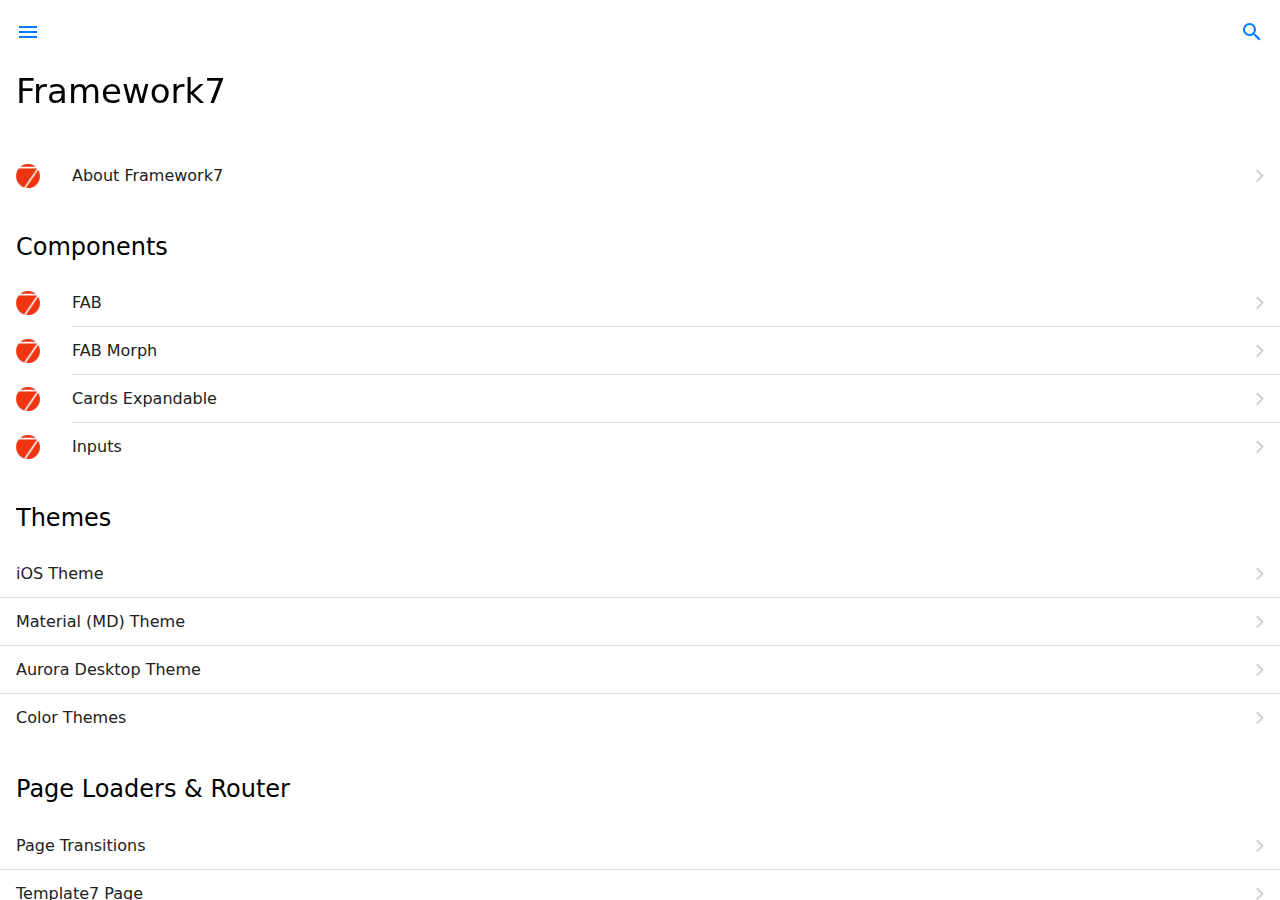
<file: index.html>
<!DOCTYPE html>
<html lang="en">
<head>
  <meta charset="UTF-8">
  <meta name="viewport" content="width=device-width, initial-scale=1, maximum-scale=1, minimum-scale=1, user-scalable=no, viewport-fit=cover">
  <meta name="apple-mobile-web-app-capable" content="yes">
  <meta name="apple-mobile-web-app-status-bar-style" content="black-translucent">
  <meta name="theme-color" content="#2196f3">
  <meta http-equiv="Content-Security-Policy" content="default-src * 'self' 'unsafe-inline' 'unsafe-eval' data: gap:">
  <title>Framework7</title>
  <link rel="stylesheet" href="css/framework7.bundle.min.css">
  <link rel="stylesheet" href="css/app.css">
  <link rel="apple-touch-icon" href="img/f7-icon-square.png">
  <link rel="icon" href="img/f7-icon.png">
</head>
<body>
  <div id="app">
    <div class="panel panel-left panel-cover panel-resizable panel-init">
      <div class="page">
        <div class="page-content">
         
          <div class="block-title">Left Panel</div>
          <div class="block">
            <p>This is a left side panel. You can close it by clicking outsite or on this link: <a href="#" class="panel-close">close me</a>. You can put here anything, even another isolated view like in <a href="#" data-panel="right" class="panel-open">Right Panel</a></p>
          </div>
          <div class="block-title">Main View Navigation</div>
          <div class="list links-list">
            <ul>
              <li>
                <a href="/accordion/" class="panel-close">Accordion</a>
              </li>
              <li>
                <a href="/action-sheet/" class="panel-close">Action Sheet</a>
              </li>
              <li>
                <a href="/badge/" class="panel-close">Badge</a>
              </li>
              <li>
                <a href="/buttons/" class="panel-close">Buttons</a>
              </li>
              <li>
                <a href="/cards/" class="panel-close">Cards</a>
              </li>
              <li>
                <a href="/checkbox/" class="panel-close">Checkbox</a>
              </li>
              <li>
                <a href="/chips/" class="panel-close">Chips/Tags</a>
              </li>
              <li>
                <a href="/contacts-list/" class="panel-close">Contacts List</a>
              </li>
              <li>
                <a href="/data-table/" class="panel-close">Data Table</a>
              </li>
            </ul>
          </div>
          <div class="block">
            <p>Lorem ipsum dolor sit amet, consectetur adipiscing elit. Suspendisse faucibus mauris leo, eu bibendum neque congue non. Ut leo mauris, eleifend eu commodo a, egestas ac urna. Maecenas in lacus faucibus, viverra ipsum pulvinar, molestie arcu. Etiam lacinia venenatis dignissim. Suspendisse non nisl semper tellus malesuada suscipit eu et eros. Nulla eu enim quis quam elementum vulputate. Mauris ornare consequat nunc viverra pellentesque. Aenean semper eu massa sit amet aliquam. Integer et neque sed libero mollis elementum at vitae ligula. Vestibulum pharetra sed libero sed porttitor. Suspendisse a faucibus lectus.</p>
            <p>Duis ut mauris sollicitudin, venenatis nisi sed, luctus ligula. Phasellus blandit nisl ut lorem semper pharetra. Nullam tortor nibh, suscipit in consequat vel, feugiat sed quam. Nam risus libero, auctor vel tristique ac, malesuada ut ante. Sed molestie, est in eleifend sagittis, leo tortor ullamcorper erat, at vulputate eros sapien nec libero. Mauris dapibus laoreet nibh quis bibendum. Fusce dolor sem, suscipit in iaculis id, pharetra at urna. Pellentesque tempor congue massa quis faucibus. Vestibulum nunc eros, convallis blandit dui sit amet, gravida adipiscing libero.</p>
          </div>
        </div>
      </div>
    </div>
    <div class="panel panel-right panel-reveal panel-resizable panel-init">
      <div class="view view-init view-right" data-name="right" data-url="/">
        <div class="page">
          <div class="navbar">
            <div class="navbar-bg"></div>
            <div class="navbar-inner sliding">
              <div class="title">Right Panel</div>
            </div>
          </div>
          <div class="page-content">
            <div class="block">
              <p>This is a right side panel. You can close it by clicking outsite or on this link: <a href="#" class="panel-close">close me</a>. You can put here anything, even another isolated view.</p>
            </div>
            <div class="block-title">Panel Navigation</div>
            <div class="list links-list">
              <ul>
                <li><a href="/panel-right-1/">Right panel page 1</a></li>
                <li><a href="/panel-right-2/">Right panel page 2</a></li>
              </ul>
            </div>
          </div>
        </div>
      </div>
    </div>
    <div class="view view-main view-init safe-areas" data-master-detail-breakpoint="800" data-url="/">
      <div class="page page-home">
        <div class="navbar navbar-large navbar-transparent">
          <div class="navbar-bg"></div>
          <div class="navbar-inner">
            <div class="left">
              <a href="#" class="link icon-only panel-open" data-panel="left">
                <i class="icon f7-icons if-not-md">menu</i>
                <i class="icon material-icons md-only">menu</i>
              </a>
            </div>
            <div class="title sliding">Framework7</div>
            <div class="right">
              <a class="link icon-only searchbar-enable" data-searchbar=".searchbar-components">
                <i class="icon f7-icons if-not-md">search</i>
                <i class="icon material-icons md-only">search</i>
              </a>
            </div>
            <div class="title-large">
              <div class="title-large-text">Framework7</div>
            </div>
            <form data-search-container=".components-list" data-search-in="a" class="searchbar searchbar-expandable searchbar-components searchbar-init">
              <div class="searchbar-inner">
                <div class="searchbar-input-wrap">
                  <input type="search" placeholder="Search components"/>
                  <i class="searchbar-icon"></i>
                  <span class="input-clear-button"></span>
                </div>
                <span class="searchbar-disable-button if-not-aurora">Cancel</span>
              </div>
            </form>
          </div>
        </div>
        
        <div class="page-content ptr-content">
          <div class="ptr-preloader">
            <div class="preloader"></div>
            <div class="ptr-arrow"></div>
          </div>
          <div class="list searchbar-hide-on-search">
            <ul>
              <li>
                <a class="item-content item-link" href="/about/">
                  <div class="item-media"><i class="icon icon-f7"></i></div>
                  <div class="item-inner">
                    <div class="item-title">About Framework7</div>
                  </div>
                </a>
              </li>
            </ul>
          </div>
          <div class="block-title block-title-medium searchbar-found">Components</div>
          <div class="list components-list searchbar-found">
            <ul>
               <!-- 
              <li>
                <a class="item-content item-link" href="/accordion/">
                  <div class="item-media"><i class="icon icon-f7"></i></div>
                  <div class="item-inner">
                    <div class="item-title">Accordion</div>
                  </div>
                </a>
              </li>
              <li>
                <a class="item-content item-link" href="/action-sheet/">
                  <div class="item-media"><i class="icon icon-f7"></i></div>
                  <div class="item-inner">
                    <div class="item-title">Action Sheet</div>
                  </div>
                </a>
              </li>
              <li>
                <a class="item-content item-link" href="/appbar/">
                  <div class="item-media"><i class="icon icon-f7"></i></div>
                  <div class="item-inner">
                    <div class="item-title">Appbar</div>
                  </div>
                </a>
              </li>
              <li>
                <a class="item-content item-link" href="/autocomplete/">
                  <div class="item-media"><i class="icon icon-f7"></i></div>
                  <div class="item-inner">
                    <div class="item-title">Autocomplete</div>
                  </div>
                </a>
              </li>
              <li>
                <a class="item-content item-link" href="/badge/">
                  <div class="item-media"><i class="icon icon-f7"></i></div>
                  <div class="item-inner">
                    <div class="item-title">Badge</div>
                  </div>
                </a>
              </li>
              <li>
                <a class="item-content item-link" href="/buttons/">
                  <div class="item-media"><i class="icon icon-f7"></i></div>
                  <div class="item-inner">
                    <div class="item-title">Buttons</div>
                  </div>
                </a>
              </li>
              <li>
                <a class="item-content item-link" href="/calendar/">
                  <div class="item-media"><i class="icon icon-f7"></i></div>
                  <div class="item-inner">
                    <div class="item-title">Calendar / Date Picker</div>
                  </div>
                </a>
              </li>
              <li>
                <a class="item-content item-link" href="/cards/">
                  <div class="item-media"><i class="icon icon-f7"></i></div>
                  <div class="item-inner">
                    <div class="item-title">Cards</div>
                  </div>
                </a>
              </li>
               <li>
                <a class="item-content item-link" href="/checkbox/">
                  <div class="item-media"><i class="icon icon-f7"></i></div>
                  <div class="item-inner">
                    <div class="item-title">Checkbox</div>
                  </div>
                </a>
              </li>
              <li>
                <a class="item-content item-link" href="/chips/">
                  <div class="item-media"><i class="icon icon-f7"></i></div>
                  <div class="item-inner">
                    <div class="item-title">Chips / Tags</div>
                  </div>
                </a>
              </li>
              <li>
                <a class="item-content item-link" href="/color-picker/">
                  <div class="item-media"><i class="icon icon-f7"></i></div>
                  <div class="item-inner">
                    <div class="item-title">Color Picker</div>
                  </div>
                </a>
              </li>
              <li>
                <a class="item-content item-link" href="/contacts-list/">
                  <div class="item-media"><i class="icon icon-f7"></i></div>
                  <div class="item-inner">
                    <div class="item-title">Contacts List</div>
                  </div>
                </a>
              </li>
              <li>
                <a class="item-content item-link" href="/content-block/">
                  <div class="item-media"><i class="icon icon-f7"></i></div>
                  <div class="item-inner">
                    <div class="item-title">Content Block</div>
                  </div>
                </a>
              </li>
              <li>
                <a class="item-content item-link" href="/data-table/">
                  <div class="item-media"><i class="icon icon-f7"></i></div>
                  <div class="item-inner">
                    <div class="item-title">Data Table</div>
                  </div>
                </a>
              </li>
              <li>
                <a class="item-content item-link" href="/dialog/">
                  <div class="item-media"><i class="icon icon-f7"></i></div>
                  <div class="item-inner">
                    <div class="item-title">Dialog</div>
                  </div>
                </a>
              </li>
              <li>
                <a class="item-content item-link" href="/elevation/">
                  <div class="item-media"><i class="icon icon-f7"></i></div>
                  <div class="item-inner">
                    <div class="item-title">Elevation</div>
                  </div>
                </a>
              </li>

              <li>
                <a class="item-content item-link" href="/form-storage/">
                  <div class="item-media"><i class="icon icon-f7"></i></div>
                  <div class="item-inner">
                    <div class="item-title">Form Storage</div>
                  </div>
                </a>
              </li>
              <li>
                <a class="item-content item-link" href="/gauge/">
                  <div class="item-media"><i class="icon icon-f7"></i></div>
                  <div class="item-inner">
                    <div class="item-title">Gauge</div>
                  </div>
                </a>
              </li>
              <li>
                <a class="item-content item-link" href="/grid/">
                  <div class="item-media"><i class="icon icon-f7"></i></div>
                  <div class="item-inner">
                    <div class="item-title">Grid / Layout Grid</div>
                  </div>
                </a>
              </li>
              <li>
                <a class="item-content item-link" href="/icons/">
                  <div class="item-media"><i class="icon icon-f7"></i></div>
                  <div class="item-inner">
                    <div class="item-title">Icons</div>
                  </div>
                </a>
              </li>
              <li>
                <a class="item-content item-link" href="/infinite-scroll/">
                  <div class="item-media"><i class="icon icon-f7"></i></div>
                  <div class="item-inner">
                    <div class="item-title">Infinite Scroll</div>
                  </div>
                </a>
              </li>
              
              <li>
                <a class="item-content item-link" href="/lazy-load/">
                  <div class="item-media"><i class="icon icon-f7"></i></div>
                  <div class="item-inner">
                    <div class="item-title">Lazy Load</div>
                  </div>
                </a>
              </li>
              <li>
                <a class="item-content item-link" href="/list/">
                  <div class="item-media"><i class="icon icon-f7"></i></div>
                  <div class="item-inner">
                    <div class="item-title">List View</div>
                  </div>
                </a>
              </li>
              <li>
                <a class="item-content item-link" href="/list-index/">
                  <div class="item-media"><i class="icon icon-f7"></i></div>
                  <div class="item-inner">
                    <div class="item-title">List Index</div>
                  </div>
                </a>
              </li>
              <li>
                <a class="item-content item-link" href="/login-screen/">
                  <div class="item-media"><i class="icon icon-f7"></i></div>
                  <div class="item-inner">
                    <div class="item-title">Login Screen</div>
                  </div>
                </a>
              </li>
              <li>
                  <a class="item-content item-link" href="/menu/">
                    <div class="item-media"><i class="icon icon-f7"></i></div>
                    <div class="item-inner">
                      <div class="item-title">Menu</div>
                    </div>
                  </a>
                </li>
              <li>
                <a class="item-content item-link" href="/messages/">
                  <div class="item-media"><i class="icon icon-f7"></i></div>
                  <div class="item-inner">
                    <div class="item-title">Messages</div>
                  </div>
                </a>
              </li>
              <li>
                <a class="item-content item-link" href="/navbar/">
                  <div class="item-media"><i class="icon icon-f7"></i></div>
                  <div class="item-inner">
                    <div class="item-title">Navbar</div>
                  </div>
                </a>
              </li>
              <li>
                <a class="item-content item-link" href="/notifications/">
                  <div class="item-media"><i class="icon icon-f7"></i></div>
                  <div class="item-inner">
                    <div class="item-title">Notifications</div>
                  </div>
                </a>
              </li>
              <li>
                <a class="item-content item-link" href="/panel/">
                  <div class="item-media"><i class="icon icon-f7"></i></div>
                  <div class="item-inner">
                    <div class="item-title">Panel / Side Panels</div>
                  </div>
                </a>
              </li>
              <li>
                <a class="item-content item-link" href="/photo-browser/">
                  <div class="item-media"><i class="icon icon-f7"></i></div>
                  <div class="item-inner">
                    <div class="item-title">Photo Browser</div>
                  </div>
                </a>
              </li>
              <li>
                <a class="item-content item-link" href="/picker/">
                  <div class="item-media"><i class="icon icon-f7"></i></div>
                  <div class="item-inner">
                    <div class="item-title">Picker</div>
                  </div>
                </a>
              </li>
              <li>
                <a class="item-content item-link" href="/popover/">
                  <div class="item-media"><i class="icon icon-f7"></i></div>
                  <div class="item-inner">
                    <div class="item-title">Popover</div>
                  </div>
                </a>
              </li>
              <li>
                <a class="item-content item-link" href="/popup/">
                  <div class="item-media"><i class="icon icon-f7"></i></div>
                  <div class="item-inner">
                    <div class="item-title">Popup</div>
                  </div>
                </a>
              </li>
              <li>
                <a class="item-content item-link" href="/preloader/">
                  <div class="item-media"><i class="icon icon-f7"></i></div>
                  <div class="item-inner">
                    <div class="item-title">Preloader</div>
                  </div>
                </a>
              </li>
              <li>
                <a class="item-content item-link" href="/progressbar/">
                  <div class="item-media"><i class="icon icon-f7"></i></div>
                  <div class="item-inner">
                    <div class="item-title">Progress Bar</div>
                  </div>
                </a>
              </li>
              <li>
                <a class="item-content item-link" href="/pull-to-refresh/">
                  <div class="item-media"><i class="icon icon-f7"></i></div>
                  <div class="item-inner">
                    <div class="item-title">Pull To Refresh</div>
                  </div>
                </a>
              </li>
              <li>
                <a class="item-content item-link" href="/radio/">
                  <div class="item-media"><i class="icon icon-f7"></i></div>
                  <div class="item-inner">
                    <div class="item-title">Radio</div>
                  </div>
                </a>
              </li>
              <li>
                <a class="item-content item-link" href="/range/">
                  <div class="item-media"><i class="icon icon-f7"></i></div>
                  <div class="item-inner">
                    <div class="item-title">Range Slider</div>
                  </div>
                </a>
              </li>
              <li>
                <a class="item-content item-link" href="/searchbar/">
                  <div class="item-media"><i class="icon icon-f7"></i></div>
                  <div class="item-inner">
                    <div class="item-title">Searchbar</div>
                  </div>
                </a>
              </li>
              <li>
                <a class="item-content item-link" href="/searchbar-expandable/">
                  <div class="item-media"><i class="icon icon-f7"></i></div>
                  <div class="item-inner">
                    <div class="item-title">Searchbar Expandable</div>
                  </div>
                </a>
              </li>
              <li>
                <a class="item-content item-link" href="/sheet-modal/">
                  <div class="item-media"><i class="icon icon-f7"></i></div>
                  <div class="item-inner">
                    <div class="item-title">Sheet Modal</div>
                  </div>
                </a>
              </li>
              <li>
                <a class="item-content item-link" href="/skeleton/">
                  <div class="item-media"><i class="icon icon-f7"></i></div>
                  <div class="item-inner">
                    <div class="item-title">Skeleton (Ghost) Layouts</div>
                  </div>
                </a>
              </li>
              <li>
                <a class="item-content item-link" href="/smart-select/">
                  <div class="item-media"><i class="icon icon-f7"></i></div>
                  <div class="item-inner">
                    <div class="item-title">Smart Select</div>
                  </div>
                </a>
              </li>
              <li>
                <a class="item-content item-link" href="/sortable/">
                  <div class="item-media"><i class="icon icon-f7"></i></div>
                  <div class="item-inner">
                    <div class="item-title">Sortable List</div>
                  </div>
                </a>
              </li>
              <li>
                <a class="item-content item-link" href="/stepper/">
                  <div class="item-media"><i class="icon icon-f7"></i></div>
                  <div class="item-inner">
                    <div class="item-title">Stepper</div>
                  </div>
                </a>
              </li>
              <li>
                <a class="item-content item-link" href="/subnavbar/">
                  <div class="item-media"><i class="icon icon-f7"></i></div>
                  <div class="item-inner">
                    <div class="item-title">Subnavbar</div>
                  </div>
                </a>
              </li>
              <li>
                <a class="item-content item-link" href="/swipeout/">
                  <div class="item-media"><i class="icon icon-f7"></i></div>
                  <div class="item-inner">
                    <div class="item-title">Swipeout (Swipe To Delete)</div>
                  </div>
                </a>
              </li>
              <li>
                <a class="item-content item-link" href="/swiper/">
                  <div class="item-media"><i class="icon icon-f7"></i></div>
                  <div class="item-inner">
                    <div class="item-title">Swiper Slider</div>
                  </div>
                </a>
              </li>
              <li>
                <a class="item-content item-link" href="/tabs/">
                  <div class="item-media"><i class="icon icon-f7"></i></div>
                  <div class="item-inner">
                    <div class="item-title">Tabs</div>
                  </div>
                </a>
              </li>
              <li>
                <a class="item-content item-link" href="/text-editor/">
                  <div class="item-media"><i class="icon icon-f7"></i></div>
                  <div class="item-inner">
                    <div class="item-title">Text Editor</div>
                  </div>
                </a>
              </li>
              <li>
                <a class="item-content item-link" href="/timeline/">
                  <div class="item-media"><i class="icon icon-f7"></i></div>
                  <div class="item-inner">
                    <div class="item-title">Timeline</div>
                  </div>
                </a>
              </li>
              <li>
                <a class="item-content item-link" href="/toast/">
                  <div class="item-media"><i class="icon icon-f7"></i></div>
                  <div class="item-inner">
                    <div class="item-title">Toast</div>
                  </div>
                </a>
              </li>
              <li>
                <a class="item-content item-link" href="/toggle/">
                  <div class="item-media"><i class="icon icon-f7"></i></div>
                  <div class="item-inner">
                    <div class="item-title">Toggle</div>
                  </div>
                </a>
              </li>
              <li>
                <a class="item-content item-link" href="/toolbar-tabbar/">
                  <div class="item-media"><i class="icon icon-f7"></i></div>
                  <div class="item-inner">
                    <div class="item-title">Toolbar & Tabbar</div>
                  </div>
                </a>
              </li>
              <li>
                <a class="item-content item-link" href="/tooltip/">
                  <div class="item-media"><i class="icon icon-f7"></i></div>
                  <div class="item-inner">
                    <div class="item-title">Tooltip</div>
                  </div>
                </a>
              </li>
              <li>
                <a class="item-content item-link" href="/treeview/">
                  <div class="item-media"><i class="icon icon-f7"></i></div>
                  <div class="item-inner">
                    <div class="item-title">Treeview</div>
                  </div>
                </a>
              </li>
              <li>
                <a class="item-content item-link" href="/virtual-list/">
                  <div class="item-media"><i class="icon icon-f7"></i></div>
                  <div class="item-inner">
                    <div class="item-title">Virtual List</div>
                  </div>
                </a>
              </li>
              <li>
                <a class="item-content item-link" href="/vi/">
                  <div class="item-media"><i class="icon icon-vi"></i></div>
                  <div class="item-inner">
                    <div class="item-title">vi - Mobile Video SSP</div>
                  </div>
                </a>
              </li>


 -->            
 <li>
  <a class="item-content item-link" href="/fab/">
    <div class="item-media"><i class="icon icon-f7"></i></div>
    <div class="item-inner">
      <div class="item-title">FAB</div>
    </div>
  </a>
</li>
<li>
  <a class="item-content item-link" href="/fab-morph/">
    <div class="item-media"><i class="icon icon-f7"></i></div>
    <div class="item-inner">
      <div class="item-title">FAB Morph</div>
    </div>
  </a>
</li>
                <li>

                <a class="item-content item-link" href="/cards-expandable/">
                  <div class="item-media"><i class="icon icon-f7"></i></div>
                  <div class="item-inner">
                    <div class="item-title">Cards Expandable</div>
                  </div>
                </a>
              </li>
              <li>
                <a class="item-content item-link" href="/inputs/">
                  <div class="item-media"><i class="icon icon-f7"></i></div>
                  <div class="item-inner">
                    <div class="item-title">Inputs</div>
                  </div>
                </a>
              </li>

                      
             
            </ul>
          </div>
          <div class="list simple-list searchbar-not-found">
            <ul>
              <li>Nothing found</li>
            </ul>
          </div>
          <div class="block-title block-title-medium searchbar-hide-on-search">Themes</div>
          <div class="list links-list searchbar-hide-on-search">
            <ul>
              <li>
                <a href="./index.html?theme=ios" class="external">iOS Theme</a>
              </li>
              <li>
                <a href="./index.html?theme=md" class="external">Material (MD) Theme</a>
              </li>
              <li>
                <a href="./index.html?theme=aurora" class="external">Aurora Desktop Theme</a>
              </li>
              <li>
                <a href="/color-themes/">Color Themes</a>
              </li>
            </ul>
          </div>
          <div class="block-title block-title-medium searchbar-hide-on-search">Page Loaders & Router</div>
          <div class="list links-list searchbar-hide-on-search">
            <ul>
              <li>
                <a href="/page-transitions/">Page Transitions</a>
              </li>
              <li>
                <a href="/page-loader-template7/vladimir/123/about-me/1/?start=0&end=30#top">Template7 Page</a>
              </li>
              <li>
                <a href="/page-loader-component/vladimir/123/about-me/1/?start=0&end=30#top">Component Page</a>
              </li>
              <li>
                <a href="/load-something-that-doesnt-exist/">Default Route (404)</a>
              </li>
              <li>
                <a href="/master-detail/">Master-Detail (Split View)</a>
              </li>
            </ul>
          </div>
        </div>
      </div>
    </div>
  </div>
  <script src="js/framework7.bundle.min.js"></script>
  <script src="js/routes.js"></script>
  <script src="js/app.js"></script>
</body>
</html>
</file>
<file: css/app.css>
@font-face {
  font-family: 'Material Icons';
  font-style: normal;
  font-weight: 400;
  src: url(../fonts/MaterialIcons-Regular.eot); /* For IE6-8 */
  src: local('Material Icons'),
       local('MaterialIcons-Regular'),
       url(../fonts/MaterialIcons-Regular.woff2) format('woff2'),
       url(../fonts/MaterialIcons-Regular.woff) format('woff'),
       url(../fonts/MaterialIcons-Regular.ttf) format('truetype');
}

.material-icons {
  font-family: 'Material Icons';
  font-weight: normal;
  font-style: normal;
  font-size: 24px;  /* Preferred icon size */
  display: inline-block;
  line-height: 1;
  text-transform: none;
  letter-spacing: normal;
  word-wrap: normal;
  white-space: nowrap;
  direction: ltr;

  /* Support for all WebKit browsers. */
  -webkit-font-smoothing: antialiased;
  /* Support for Safari and Chrome. */
  text-rendering: optimizeLegibility;

  /* Support for Firefox. */
  -moz-osx-font-smoothing: grayscale;

  /* Support for IE. */
  font-feature-settings: 'liga';
}

@font-face {
  font-family: 'Framework7 Icons';
  font-style: normal;
  font-weight: 400;
  src: url("../fonts/Framework7Icons-Regular.eot");
  src: url("../fonts/Framework7Icons-Regular.woff2") format("woff2"),
       url("../fonts/Framework7Icons-Regular.woff") format("woff"),
       url("../fonts/Framework7Icons-Regular.ttf") format("truetype");
}

.f7-icons {
  font-family: 'Framework7 Icons';
  font-weight: normal;
  font-style: normal;
  font-size: 28px;
  line-height: 1;
  letter-spacing: normal;
  text-transform: none;
  display: inline-block;
  white-space: nowrap;
  word-wrap: normal;
  direction: ltr;
  -webkit-font-smoothing: antialiased;
  text-rendering: optimizeLegibility;
  -moz-osx-font-smoothing: grayscale;
  -webkit-font-feature-settings: "liga";
  -moz-font-feature-settings: "liga=1";
  -moz-font-feature-settings: "liga";
  font-feature-settings: "liga";
  text-align: center;
}

.disablebutton {
	display: none;
}


.demo-list-icon, .icon-f7 {
  background: #ccc;
  display: block;
  position: relative;
}
.theme-dark .demo-list-icon {
  background-color: #555;
}
.icon-f7 {
  background: url(../img/f7-icon.png) no-repeat center;
  background-size: cover;
}
.icon-vi {
  background: url(../img/vi-icon.png) no-repeat center;
  background-size: cover;
}

.ios .demo-list-icon, .ios .icon-f7, .ios .icon-vi {
  width: 28px;
  height: 28px;
  border-radius: 6px;
  box-sizing: border-box;
}
.md .demo-list-icon, .md .icon-f7, .md .icon-vi {
  width: 24px;
  height: 24px;
  border-radius: 4px;
}
.aurora .demo-list-icon, .aurora .icon-f7, .aurora .icon-vi {
  width: 18px;
  height: 18px;
  border-radius: 4px;
}

/* Lazy Demo */
img.demo-lazy {
  display: block;
  width: 100%;
  height: auto;
}
div.demo-lazy {
  background: #aaa;
  -webkit-background-size: cover;
  background-size: cover;
  height: 300px;
  height: 60vw;
}

/* FAB Morph */
.demo-fab-sheet {
  position: absolute;
  left: 16px;
  bottom: 80px;
  width: 140px;
  background: #fff;
  box-shadow: 0px 3px 30px rgba(0,0,0,0.4);
  border-radius: 5px;
  z-index: 1600;
  margin: 0 !important;
}
.ios .demo-fab-sheet {
  bottom: 15px;
}
.md .demo-fab-sheet {
  bottom: 16px;
}
.demo-fab-fullscreen-sheet {
  position: absolute;
  left: 10px;
  right: 10px;
  top: calc(64px + var(--f7-safe-area-top));
  bottom: 0;
  background: #fff;
  z-index: 1600;
  border-radius: 5px 5px 0 0;
  box-shadow: 0px 3px 30px rgba(0,0,0,0.4);
  overflow: hidden;
}
@media (min-width: 768px) {
  .demo-fab-fullscreen-sheet {
    left: 20%;
    width: 60%;
    right: auto;
    height: 80%;
    top: auto;
  }
}
.demo-fab-fullscreen-sheet .page {
  background: #fff;
}
:root {
  --f7-fab-margin: 16px;
  --f7-fab-text-color: #fff;
  --f7-fab-extended-text-font-size: 14px;
  --f7-fab-extended-text-padding: 0 20px;
  --f7-fab-label-bg-color: #fff;
  --f7-fab-label-text-color: #333;
  --f7-fab-label-border-radius: 4px;
  --f7-fab-label-padding: 4px 12px;
  --f7-fab-button-size: 40px;
  /* --f7-fab-pressed-bg-color: var(--f7-theme-color-shade); */
}
.ios {
  --f7-fab-size: 50px;
  --f7-fab-box-shadow: 0px 2px 4px rgba(0, 0, 0, 0.4);
  --f7-fab-extended-size: 50px;
  --f7-fab-extended-text-font-weight: 600;
  --f7-fab-extended-text-letter-spacing: 0;
  --f7-fab-label-box-shadow: 0px 1px 2px rgba(0, 0, 0, 0.4);
  --f7-fab-label-font-size: inherit;
}
.md {
  --f7-fab-size: 56px;
  --f7-fab-box-shadow: var(--f7-elevation-6);
  --f7-fab-extended-size: 48px;
  --f7-fab-extended-text-font-weight: 500;
  --f7-fab-extended-text-letter-spacing: 0.03em;
  --f7-fab-label-box-shadow: var(--f7-elevation-3);
  --f7-fab-label-font-size: inherit;
}
.aurora {
  --f7-fab-size: 40px;
  --f7-fab-box-shadow: 0px 2px 4px rgba(0, 0, 0, 0.4);
  --f7-fab-extended-size: 38px;
  --f7-fab-extended-text-font-weight: 500;
  --f7-fab-extended-text-letter-spacing: 0;
  --f7-fab-label-box-shadow: 0px 1px 2px rgba(0, 0, 0, 0.4);
  --f7-fab-label-font-size: 12px;
}

/* Demo Messagebar */
.ios .messagebar:not(.messagebar-with-value):not(.messagebar-attachments-visible) a.demo-send-message-link {
  pointer-events: none;
  color: #8e8e8e;
}
.md .messagebar:not(.messagebar-with-value):not(.messagebar-attachments-visible) a.demo-send-message-link {
  pointer-events: none;
  opacity: 0.5;
}
/* Grid demo */
.grid-demo div[class*="col"] {
  background: #fff;
  text-align: center;
  color: #000;
  border: 1px solid #ddd;
  padding: 5px;
  font-size: 12px;
  margin-bottom: 15px;
}
.grid-resizable-demo {
  --f7-grid-row-gap: 16px;
}
.grid-resizable-demo div[class*="col"] {
  margin-bottom: 0;
}
.grid-resizable-demo .demo-col-center-content {
  display: flex;
  align-items: center;
  justify-content: center;
}
.theme-dark .grid-demo div[class*="col"] {
  background-color: #000;
  color: #fff;
  border-color: #444;
}
/* Cards Demo */
.demo-card-header-pic .card-header {
  height: 40vw;
  background-size: cover;
  background-position: center;
  color: #fff;
}
.demo-card-header-pic .card-content-padding .date{
  color: #8e8e93;
}
.demo-facebook-card .card-header {
  display: block;
  padding: 10px;
}
.demo-facebook-card .demo-facebook-avatar {
  float: left;
}
.demo-facebook-card .demo-facebook-name {
  margin-left: 44px;
  font-size: 14px;
  font-weight: 500;
}
.demo-facebook-card .demo-facebook-date {
  margin-left: 44px;
  font-size: 13px;
  color: #8e8e93;
}
.demo-facebook-card .card-footer {
  background: #fafafa;
}
.theme-dark .demo-facebook-card .card-footer {
  background-color: transparent;
}
.demo-facebook-card .card-footer a {
  color: #81848b;
  font-weight: 500;
}
.demo-facebook-card .card-content img {
  display: block;
}
.demo-facebook-card .card-content-padding {
  padding: 15px 10px;
}
.demo-facebook-card .card-content-padding .likes {
  color: #8e8e93;
}
/* Panels Demo */
.panel {
  min-width: 150px;
  max-width: 90%;
}
.ios .panel-right.panel-in ~ .view-main:after,
.ios .panel-right.panel-out ~ .view-main:after,
.aurora .panel-right.panel-in ~ .view-main:after,
.aurora .panel-right.panel-out ~ .view-main:after {
  content: '';
  height: 100%;
  width: 1px;
  position: absolute;
  right: 0;
  top: 0;
  background: #ddd;
  z-index: 1000;
}
.ios .theme-dark .panel-right.panel-in ~ .view-main:after,
.ios .theme-dark .panel-right.panel-out ~ .view-main:after,
.aurora .theme-dark .panel-right.panel-in ~ .view-main:after,
.aurora .theme-dark .panel-right.panel-out ~ .view-main:after {
  background: #282828;
}

.ios .panel-left:after {
  content: '';
  height: 100%;
  width: 1px;
  position: absolute;
  right: 0;
  top: 0;
  background: #ddd;
  z-index: 1000;
}
.ios .theme-dark .panel-left:after {
  background: #282828;
}

/* Swipers Demo */
.demo-swiper {
  width: 100%;
  height: 100%;
}
.demo-swiper .swiper-slide,
.demo-swiper-multiple .swiper-slide {
  font-size: 25px;
  font-weight: 300;
  display: -webkit-box;
  display: -ms-flexbox;
  display: -webkit-flex;
  display: flex;
  -webkit-box-pack: center;
  -ms-flex-pack: center;
  -webkit-justify-content: center;
  justify-content: center;
  -webkit-box-align: center;
  -ms-flex-align: center;
  -webkit-align-items: center;
  align-items: center;
  background: #fff;
  color: #000;
}
.demo-swiper-multiple .swiper-slide {
  box-sizing: border-box;
  border: 1px solid #ccc;
  background: #fff;
}
.demo-swiper-multiple {
  margin: 0px 0 35px;
  font-size: 18px;
  height: 120px;
}
.demo-swiper-multiple.demo-swiper-multiple-auto .swiper-slide {
  width: 85%;
}
.demo-swiper-multiple.demo-swiper-multiple-auto .swiper-slide:nth-child(2n) {
  width: 70%;
}
.demo-swiper-multiple.demo-swiper-multiple-auto .swiper-slide:nth-child(3n) {
  width: 30%;
}
.demo-swiper-custom {
  height: 100%;
}
.demo-swiper-custom .swiper-container {
  background: #000;
  height: 100%;
}
.demo-swiper-custom .swiper-slide {
  background-size: cover;
  background-position: center;
}
.demo-swiper-custom .swiper-pagination .swiper-pagination-bullet {
  cursor: pointer;
  width: 10px;
  height: 10px;
  background: rgba(255, 255, 255, 0);
  opacity: 1;
  border-radius: 0;
  transition: 200ms;
  position: relative;
  transform: scale(0.9);
  box-sizing: border-box;
  border: 1px solid rgba(255, 255, 255, 0.8);
}
.demo-swiper-custom .swiper-pagination .swiper-pagination-bullet-active {
  z-index: 1;
  border: 1px solid #007aff;
  transform: scale(1.4);
}
.demo-swiper-cube {
  width: 80%;
  height: 70%;
  top: 15%;
}
.demo-swiper-coverflow {
  height: 60%;
  top: 20%;
}
.demo-swiper-coverflow .swiper-slide {
  width: 65%;
}
.demo-swiper-cube .swiper-slide,
.demo-swiper-coverflow .swiper-slide {
  background-size: cover;
  color: #fff;
  -webkit-backface-visibility: hidden;
}
.demo-swiper-fade .swiper-slide {
  background-size: cover;
  background-position: center;
}
.demo-swiper-gallery-top {
  height: 70%;
}
.demo-swiper-gallery-thumbs {
  margin-top: 10px;
  height: 20%;
  height: -webkit-calc(30% - 20px);
  height: -moz-calc(30% - 20px);
  height: -ms-calc(30% - 20px);
  height: calc(30% - 20px);
}
.demo-swiper-gallery-thumbs .swiper-slide-pic {
  height: 100%;
  position: absolute;
  left: 0;
  top: 0;
  width: 100%;
  height: 100%;
  opacity: 0.35;
  transition: 300ms;
}
.demo-swiper-gallery-thumbs .swiper-slide-thumb-active .swiper-slide-pic  {
  opacity: 1;
}
.demo-swiper-gallery-top .swiper-slide,
.demo-swiper-gallery-thumbs .swiper-slide-pic {
  background-size: cover;
  background-position: center;
}
.demo-swiper-parallax {
  height: 100%;
}
.demo-swiper-parallax .swiper-parallax-bg {
  position: absolute;
  left: 0;
  top: 0;
  width: 130%;
  height: 100%;
  -webkit-background-size: cover;
  background-size: cover;
  background-position: center;
}
.demo-swiper-parallax .swiper-slide {
  -webkit-box-sizing: border-box;
  box-sizing: border-box;
  padding: 40px 60px;
  color: #fff;
}
.demo-swiper-parallax .swiper-slide-title {
  font-size: 41px;
  font-weight: 300;
}
.demo-swiper-parallax .swiper-slide-subtitle {
  font-size: 21px;
}
.demo-swiper-parallax .swiper-slide-text {
  font-size: 14px;
  max-width: 400px;
  line-height: 1.3;
}
.demo-swiper-lazy {
  height: 100%;
}
.demo-swiper-lazy .swiper-slide {
  position: relative;
}
.demo-swiper-lazy .swiper-slide img {
  width: auto;
  height: auto;
  max-width: 100%;
  max-height: 100%;
  position: absolute;
  left: 50%;
  top: 50%;
  transform: translate(-50%, -50%);
}

/* Icons Demo */
code {
  background: #f3f3f3;
  padding: 5px;
  font-size: 12px;
}
.theme-dark code {
  background: #000;
}
.demo-icon {
  text-align: center;
  margin-top: 15px;
  margin-bottom: 15px;
  color: #333;
}
.theme-dark .demo-icon {
  color: #fff;
}
.demo-icon .demo-icon-name {
  margin-top: 5px;
  font-size: 11px;
  color: #666;
  text-overflow: ellipsis;
  overflow: hidden;
}
.theme-dark .demo-icon .demo-icon-name {
  color: #aaa;
}

.elevation-demo {
  height: 100px;
  margin: 30px 10px;
  background: #fff;
  font-size: 18px;
  text-align: center;
  line-height: 100px;
}
.theme-dark .elevation-demo {
  background: none;
}

/* Demo Color Themes */
.demo-theme-picker {
  cursor: pointer;
  padding: 30px;
  border-radius: 10px;
  box-shadow: 0px 5px 20px rgba(0,0,0,0.1);
  border: 1px solid rgba(255,255,255,0.2);
  box-sizing: border-box;
  position: relative;
}
.demo-theme-picker .checkbox {
  position: absolute;
  left: 10px;
  bottom: 10px;
}
.demo-color-picker-button {
  margin-bottom: 1em;
  text-transform: capitalize;
}
.demo-bars-picker {
  height: 200px;
  border-radius: 10px;
  box-shadow: 0px 5px 20px rgba(0,0,0,0.1);
  cursor: pointer;
  position: relative;
  overflow: hidden;
  background: var(--f7-page-bg-color);
  border: 1px solid rgba(255,255,255,0.2);
}
.demo-bars-picker .checkbox {
  position: absolute;
  left: 10px;
  bottom: 10px;
}

.demo-bars-picker .demo-navbar {
  position: absolute;
  left: 0;
  width: 100%;
  height: 30px;
  top: 0;
  border-bottom: 1px solid transparent;
}
.demo-bars-picker .demo-navbar:before {
  content: '';
  position: absolute;
  left: 10px;
  width: 20px;
  height: 10px;
  top: 50%;
  margin-top: -5px;
}
.demo-bars-picker .demo-navbar:after {
  content: '';
  position: absolute;
  right: 10px;
  width: 20px;
  height: 10px;
  top: 50%;
  margin-top: -5px;
}
.demo-bars-picker-empty .demo-navbar {
  background: #f7f7f8;
  border-color: rgba(0,0,0,0.1);
}
.theme-dark .demo-bars-picker-empty .demo-navbar {
  background: #1b1b1b;
  border-color: #282829;
}
.demo-bars-picker-empty .demo-navbar:before,
.demo-bars-picker-empty .demo-navbar:after {
  background: var(--f7-theme-color);
}
.demo-bars-picker-fill .demo-navbar {
  background: var(--f7-theme-color);
}
.demo-bars-picker-fill .demo-navbar:before,
.demo-bars-picker-fill .demo-navbar:after {
  background: #fff;
}
.ios {
  --f7-ptr-preloader-size: 28px;
  --f7-ptr-size: 44px;
}
.md {
  --f7-ptr-preloader-size: 22px;
  --f7-ptr-size: 40px;
}
.aurora {
  --f7-ptr-preloader-size: 20px;
  --f7-ptr-size: 38px;
}

/* Demo Expandable Cards */
@media (min-width: 768px) {
  .demo-expandable-cards {
    display: flex;
    flex-wrap: wrap;
  }
  .demo-expandable-cards .card {
    flex-shrink: 10;
    min-width: 0;
  }
}
@media (min-width: 768px) and (max-width: 1023px) {
  .demo-expandable-cards .card {
    width: calc((100% - var(--f7-card-expandable-margin-horizontal) * 3) / 2);
  }
  .demo-expandable-cards .card:nth-child(2),
  .demo-expandable-cards .card:nth-child(4) {
    margin-left: 0;
  }
  .demo-expandable-cards .card:nth-child(n + 3) {
    margin-top: 0;
  }
}
@media (min-width: 1024px) {
  .demo-expandable-cards .card {
    width: calc((100% - var(--f7-card-expandable-margin-horizontal) * 5) / 4);
  }
  .demo-expandable-cards .card:nth-child(n + 2) {
    margin-left: 0;
  }
}
.view-master-detail .navbar-master-detail-root .link.back,
.view-master-detail .page-master-detail-root .navbar .link.back {
  display: none;
}

/* Demo Popup & Sheet Swipe To Close */
.demo-popup-swipe-handler {
  --f7-popup-border-radius: 15px 15px 0 0;
  --f7-popup-tablet-border-radius: 15px;
  --f7-block-strong-border-color: transparent;
  height: calc(100% - var(--f7-navbar-height) - var(--f7-safe-area-top));
  top: calc(var(--f7-navbar-height) + var(--f7-safe-area-top))
}
.demo-popup-swipe-handler .swipe-handler {
  background: var(--f7-page-bg-color);
}
.demo-popup-swipe-handler .page-content {
  padding-top: 16px;
}
.demo-sheet-swipe-to-close,
.demo-sheet-swipe-to-step {
  --f7-sheet-border-color: transparent;
  border-radius: 15px 15px 0 0;
  overflow: hidden;
}
.demo-sheet-swipe-to-close .swipe-handler,
.demo-sheet-swipe-to-step .swipe-handler {
  background: none;
}
.swipe-handler {
  height: 16px;
  position: absolute;
  left: 0;
  width: 100%;
  top: 0;
  background: #fff;
  cursor: pointer;
  z-index: 10;
}
.swipe-handler:after {
  content: '';
  width: 36px;
  height: 6px;
  position: absolute;
  left: 50%;
  top: 50%;
  margin-left: -18px;
  margin-top: -3px;
  border-radius: 3px;
  background: #666;
}

.page-home,
.page-about {
  --f7-list-border-color: transparent;
  --f7-block-strong-border-color: transparent;
  --f7-block-font-size: 16px;
}
:root:not(.theme-dark) .page-home,
:root:not(.theme-dark) .page-about {
  --f7-page-bg-color: #fff;
}
</file>
